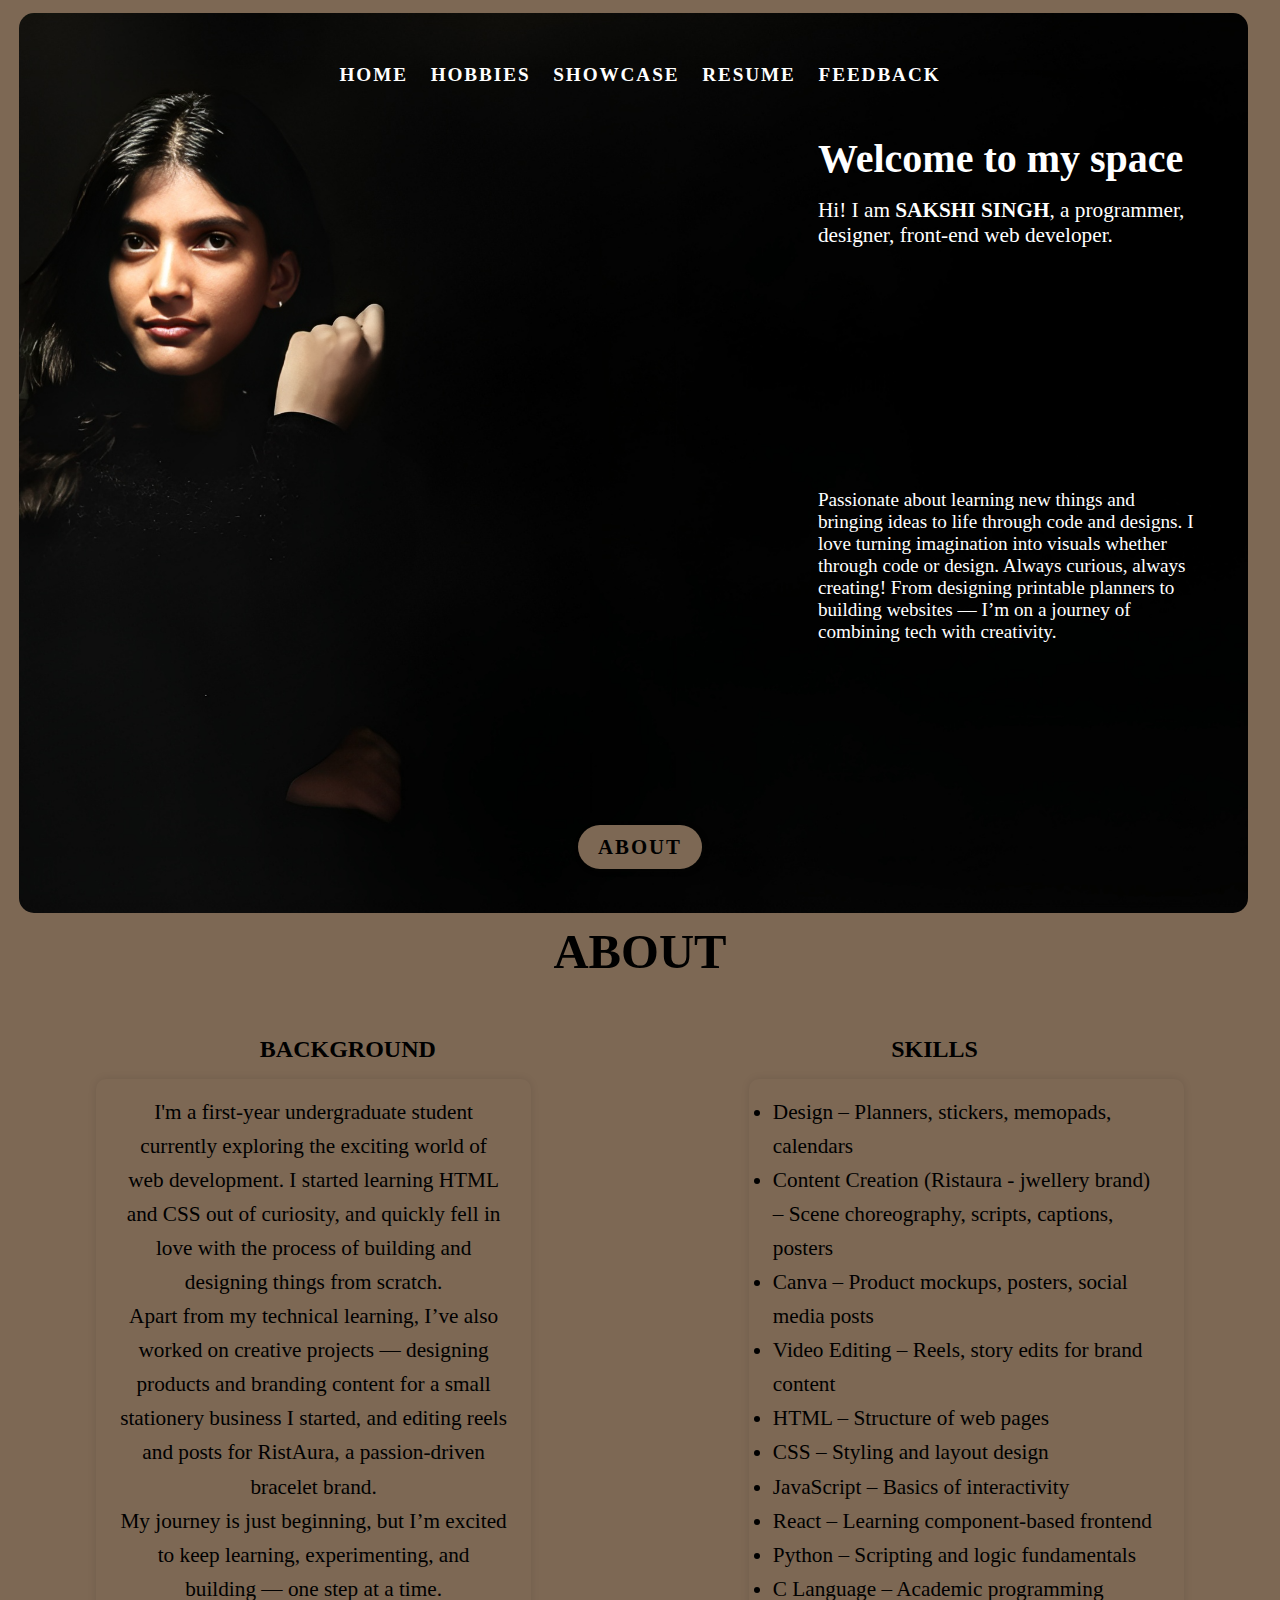
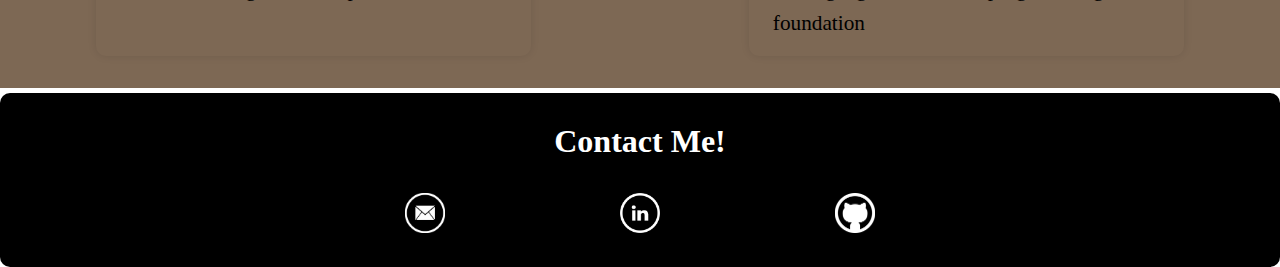
<file: index.html>
<!DOCTYPE html>
<html lang="en">
<head>
    <meta charset="UTF-8">
    <meta name="viewport" content="width=device-width, initial-scale=1.0">


    <title>Sakshi Singh | Portfolio</title>
    <link rel="shortcut icon" href="image/favicon.png" type="image/x-icon">
    <link rel="stylesheet" href="style.css\common.css">
    <link rel="stylesheet" href="style.css\index.css">
    <link href="https://fonts.googleapis.com/css2?family=Poppins:wght@400;600&family=Roboto:wght@300;400&display=swap" rel="stylesheet">

</head>
<body>
    <header>
        <nav>
            <div class="tabs">
                <a href="index.html" >HOME</a>
                <a href="structure.html\hobbies.html" >HOBBIES</a>
                <a href="structure.html\showcase.html" >SHOWCASE</a>
                <a href="structure.html\resume.html" >RESUME</a>
                <a href="structure.html\feedback.html" >FEEDBACK</a>
            </div>
        </nav>
    </header>
    
    <main>
        <section id="bg1">
            <div class="box">
                <div class="myphoto">
                    <div class="adjust">
                        <div class="max">
                            <h2 id="welcome"> Welcome to my space</h2>
                        
                            <p id="welcome_content"> Hi! I am 
                                <b>SAKSHI SINGH</b>,
                                a programmer, designer, front-end web developer. 
                            </p>

                            <p id="intro">Passionate about learning new things and bringing ideas to life through code and designs. I love turning imagination into visuals  whether through code or design. Always curious, always creating! From designing printable planners to building websites — I’m on a journey of combining tech with creativity.
                            </p>
                        </div>
                    </div>
                </div>
            </div>

            <nav>
                <a href="#about" class="btn">ABOUT
                    <!-- <button class="abt-btn">ABOUT</button> -->
                </a>
            </nav>
        </section>

        <section id="about">
            <h1 id="abt-hd">ABOUT </h1>
        <div class="section-wrapper">
            <div class="heading-row">
                <h3 id="background">BACKGROUND </h3>
                <h3 id="skills">SKILLS</h3>
            </div>
            <div id="container">
                    <article id="background_content">I'm a first-year undergraduate student currently exploring the exciting world of web development. I started learning HTML and CSS out of curiosity, and quickly fell in love with the process of building and designing things from scratch.
<br>Apart from my technical learning, I’ve also worked on creative projects — designing products and branding content for a small stationery business I started, and editing reels and posts for RistAura, a passion-driven bracelet brand.<br>
My journey is just beginning, but I’m excited to keep learning, experimenting, and building — one step at a time.
                    </article>
            
                    
                    <article id="skills_content">
                            <ul>
                                <li>Design – Planners, stickers, memopads, calendars</li>
                                <li>Content Creation (Ristaura - jwellery brand) – Scene choreography, scripts, captions, posters</li>
                                <li>Canva – Product mockups, posters, social media posts</li>
                                <li>Video Editing – Reels, story edits for brand content</li>
                                <li>HTML – Structure of web pages </li>
                                <li>CSS – Styling and layout design </li>
                                <li>JavaScript – Basics of interactivity</li>
                                <li>React – Learning component-based frontend</li>
                                <li>Python  – Scripting and logic fundamentals </li>
                                <li>C Language – Academic programming foundation </li>
                            </ul>
                    </article>
             </div>   
        </div>
        </section>
    </main>
<footer id="footer">
    <div class="box2">
    <a id="contact-me" href="structure.html\contact.html">Contact Me!</a><br>
    <div class="logos">  
    <a id="gmail" href="mailto:sakshisinghrajputvishen@gmail.com"><img src="image\gmail.png" style="width: 2.5rem; height: 2.5rem;"></a>
    <a id="linkdin" href="https://www.linkedin.com/in/sakshisingh54?lipi=urn%3Ali%3Apage%3Ad_flagship3_profile_view_base_contact_details%3BRzLN%2Ft9%2FRA2vW0t1CqJ1Lg%3D%3D" target="_blank" rel="norefferer"><img src="image\linkdin.png" style="width: 2.5rem; height: 2.5rem;"> </a>
    <a id="git" href="https://github.com/SakshiSinghVishen" target="_blank" rel="norefferer"><img src="image\github.png" style="width: 2.5rem; height: 2.5rem;"></a>
    </div>
    </div> 
</footer>
</body>
</html>
</file>
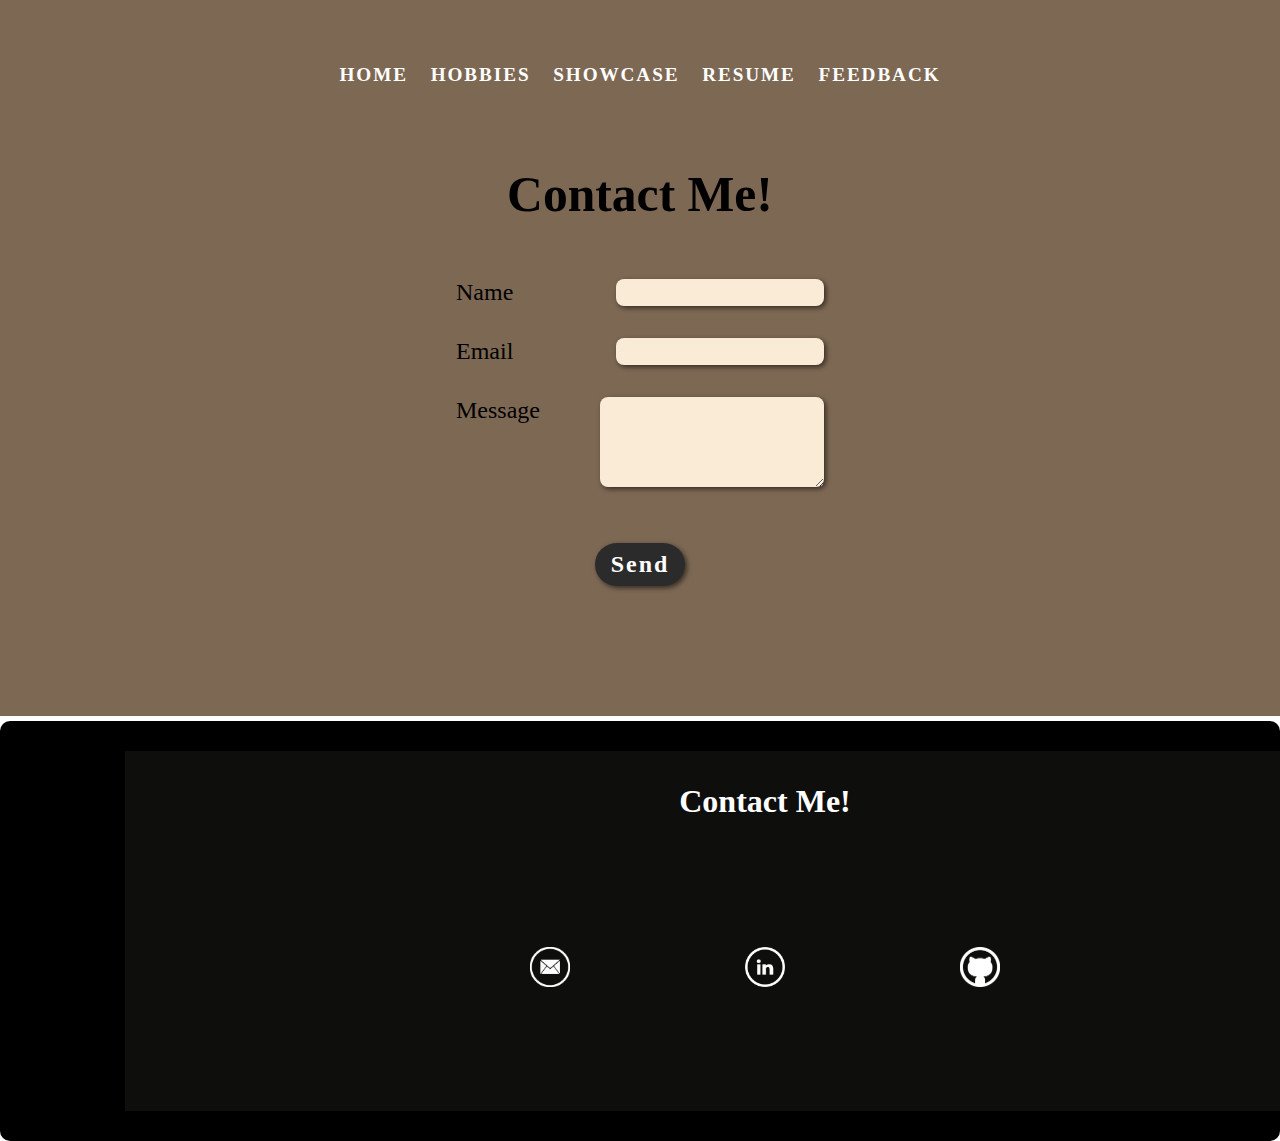
<file: structure.html/contact.html>
<!DOCTYPE html>
<html lang="en">
<head>
    <meta charset="UTF-8">
    <meta name="viewport" content="width=device-width, initial-scale=1.0">
    <title>Sakshi Singh | Portfolio</title>
    <link rel="shortcut icon" href="../image/favicon.png" type="image/x-icon">
    <link rel="stylesheet" href="../style.css/common.css">
    <link rel="stylesheet" href="..\style.css\contact.css">
</head>
<body>
    <header>
        <nav id="nav">
            <a href="..\index.html" >HOME</a>
            <a href="hobies.html" >HOBBIES</a>
            <a href="showcase.html" >SHOWCASE</a>
            <a href="resume.html" >RESUME</a>
            <a href="feedback.html" >FEEDBACK</a>
        </nav>
    </header>

    <main>
        <h1>Contact Me!</h1>
        <div class="arrange">
        <div class="horizontal">
        <div class="vertical">
        <form action="" method="post">
            <div class="form-group">
                <label for="name" id="N">Name</lable>
                <input type="text" id="name" name="name" required><br>
            </div>

            <div class="form-group">
                <label for="email" id="E">Email</lable>
                <input type="email" id="email" name="email" required><br>
            </div>

            <div class="form-group">
                <label for="message" id="M">Message</lable>
                <textarea id="message" name="message" rows="6" required></textarea>
            </div>
        </div>
        </div>
        </div>
        <button type="submit">Send</button>
        </form>
    </main>
    <footer id="footer">
    <div class="box2">
    <a id="contact-me" href="contact.html">Contact Me!</a><br>
    <div class="logos">  
    <a id="gmail" href="mailto:sakshisinghrajputvishen@gmail.com"><img src="..\image\gmail.png" style="width: 2.5rem; height: 2.5rem;"></a>
    <a id="linkdin" href="https://www.linkedin.com/in/sakshisingh54?lipi=urn%3Ali%3Apage%3Ad_flagship3_profile_view_base_contact_details%3BRzLN%2Ft9%2FRA2vW0t1CqJ1Lg%3D%3D" target="_blank" rel="norefferer"><img src="..\image\linkdin.png" style="width: 2.5rem; height: 2.5rem;"> </a>
    <a id="git" href="https://github.com/SakshiSinghVishen" target="_blank" rel="norefferer"><img src="..\image\github.png" style="width: 2.5rem; height: 2.5rem;"></a>
    </div>
    </div> 
</body>
</html>
</file>
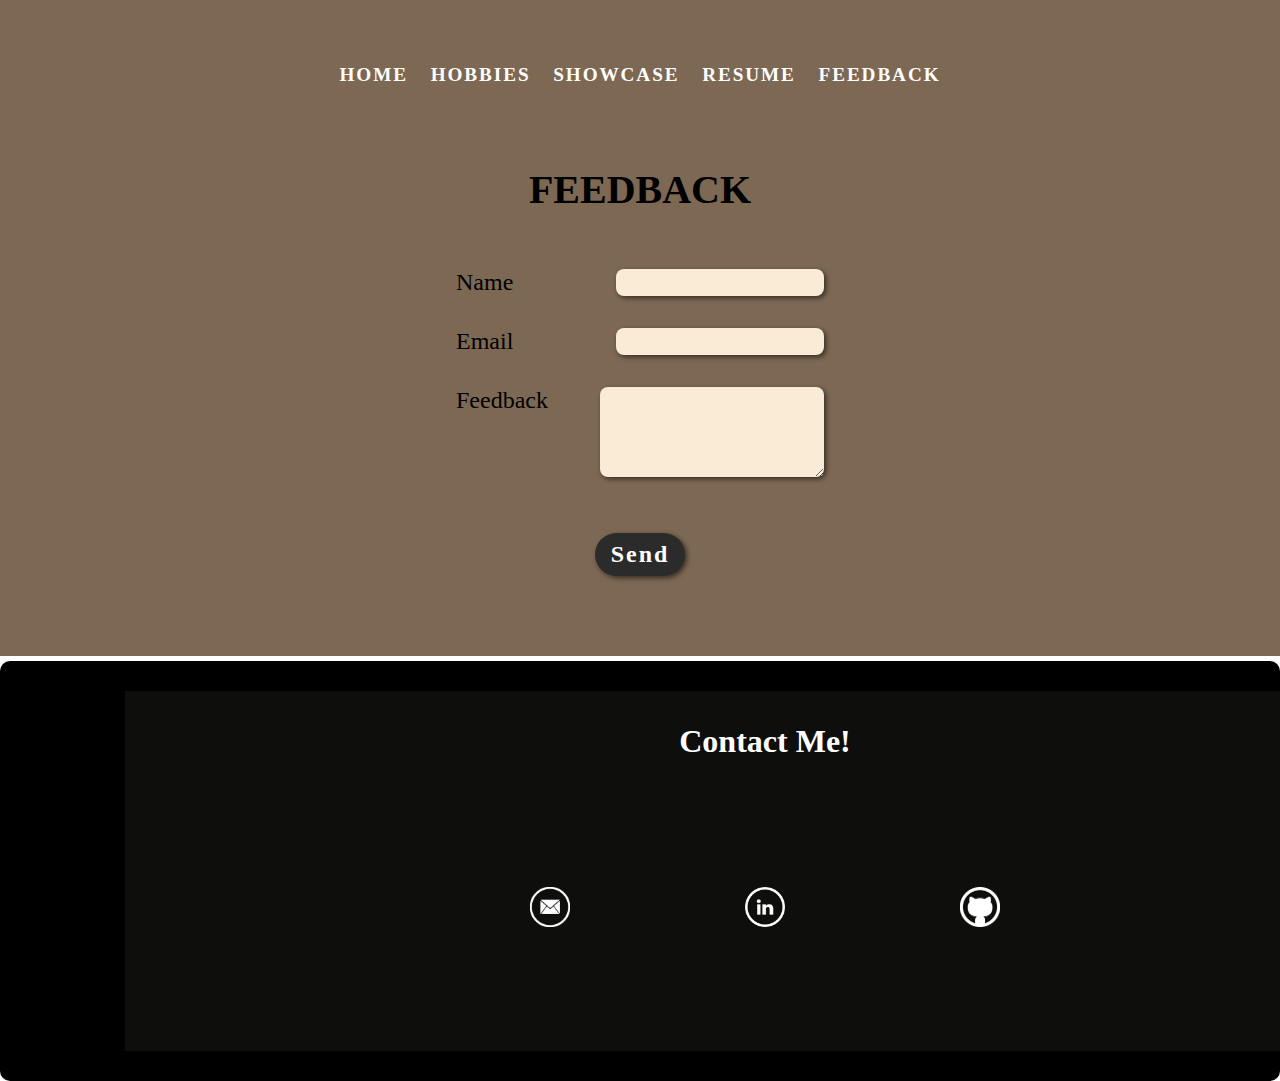
<file: structure.html/feedback.html>
<!DOCTYPE html>
<html lang="en">
<head>
    <meta charset="UTF-8">
    <meta name="viewport" content="width=device-width, initial-scale=1.0">
    <title>Sakshi Singh | Portfolio</title>
    <link rel="shortcut icon" href="../image/favicon.png" type="image/x-icon">
    <link rel="stylesheet" href="../style.css/common.css">
    <link rel="stylesheet" href="../style.css/feedback.css">
</head>
<body>
    <header>
        <nav class="feed-nav">
            <a href="..\index.html" >HOME</a>
            <a href="hobbies.html" >HOBBIES</a>
            <a href="showcase.html" >SHOWCASE</a>
            <a href="resume.html" >RESUME</a>
            <a href="feedback.html" >FEEDBACK</a>
        </nav>
    </header>
    <main>
        <h1>FEEDBACK</h1>
        <div class="arrange">
        <div class="horizontal">
        <div class="vertical">
        <form action="" method="post">
            <div class="form-group">
                <label for="name" id="N">Name</lable>
                <input type="text" id="name" name="name" required><br>
            </div>

            <div class="form-group">
                <label for="email" id="E">Email</lable>
                <input type="email" id="email" name="email" required><br>
            </div>

            <div class="form-group">
                <label for="feedback" id="M">Feedback</lable>
                <textarea id="feedback" name="message" rows="6" required></textarea>
            </div>
        </div>
        </div>
        </div>
        <button type="submit">Send</button>
        </form>
    </main>
    <footer id="footer">
    <div class="box2">
    <a id="contact-me" href="contact.html">Contact Me!</a><br>
    <div class="logos">  
    <a id="gmail" href="mailto:sakshisinghrajputvishen@gmail.com"><img src="..\image\gmail.png" style="width: 2.5rem; height: 2.5rem;"></a>
    <a id="linkdin" href="https://www.linkedin.com/in/sakshisingh54?lipi=urn%3Ali%3Apage%3Ad_flagship3_profile_view_base_contact_details%3BRzLN%2Ft9%2FRA2vW0t1CqJ1Lg%3D%3D" target="_blank" rel="norefferer"><img src="..\image\linkdin.png" style="width: 2.5rem; height: 2.5rem;"> </a>
    <a id="git" href="https://github.com/SakshiSinghVishen" target="_blank" rel="norefferer"><img src="..\image\github.png" style="width: 2.5rem; height: 2.5rem;"></a>
    </div>
    </div> 
    </footer>
</body>
</html>
</file>
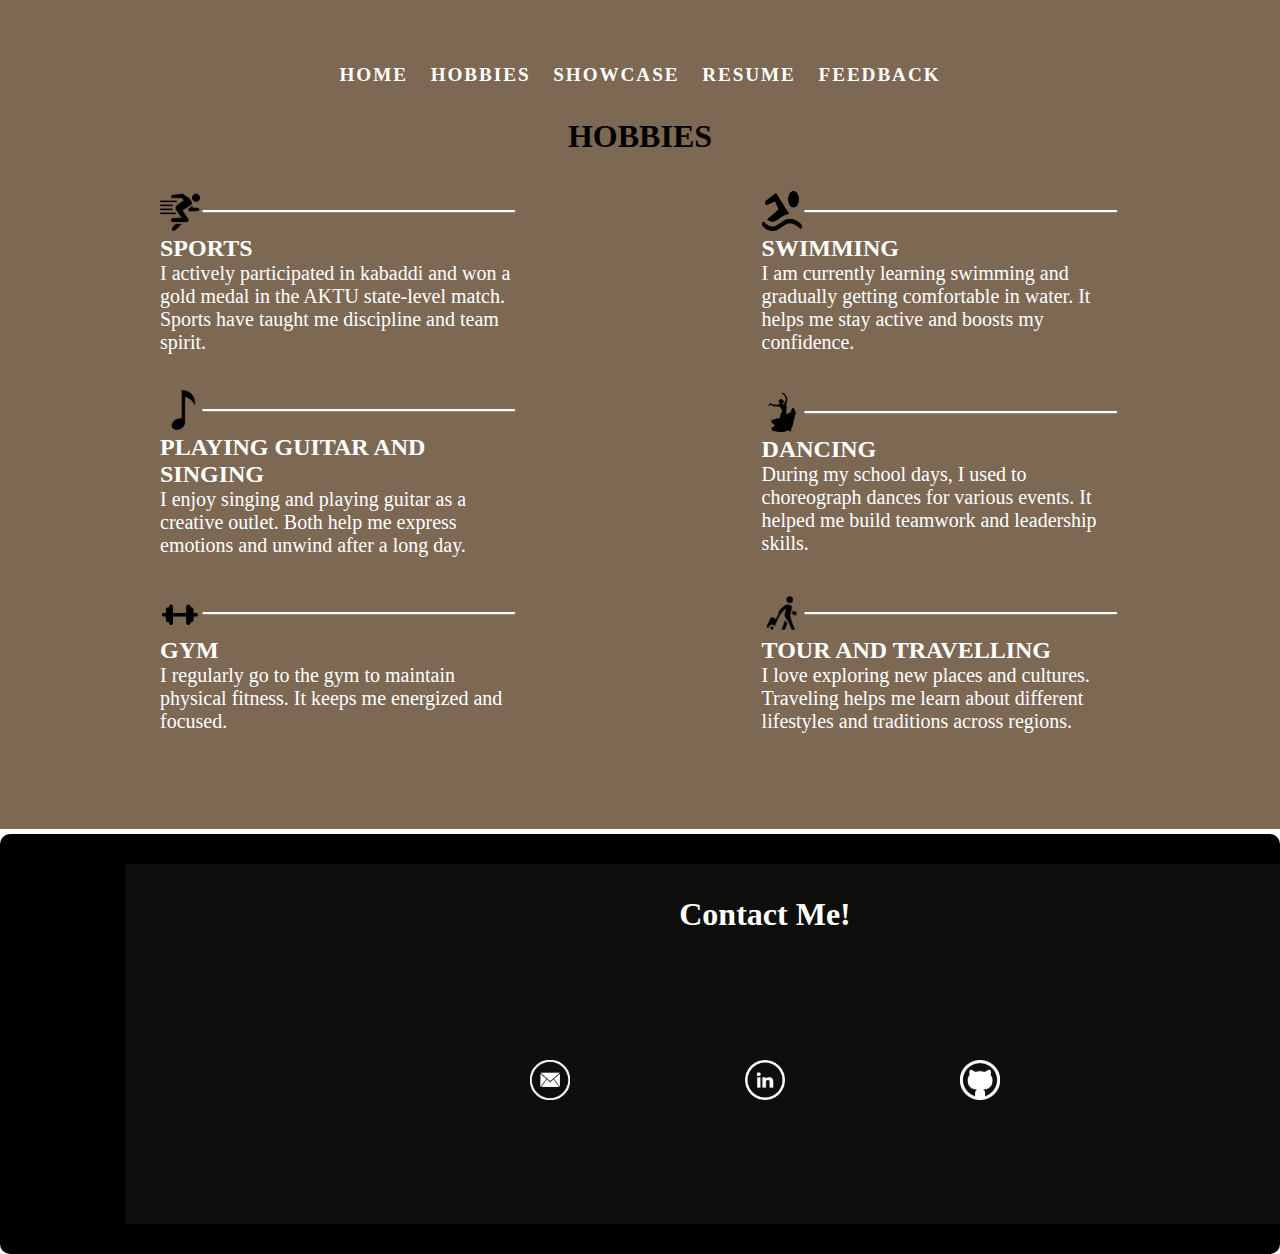
<file: structure.html/hobbies.html>
<!DOCTYPE html>
<html lang="en">
<head>
    <meta charset="UTF-8">
    <meta name="viewport" content="width=device-width, initial-scale=1.0">
    <title>Sakshi Singh | Portfolio</title>
    <link rel="shortcut icon" href="../image/favicon.png" type="image/x-icon">
    <link rel="stylesheet" href="../style.css/common.css">
    <link rel="stylesheet" href="..\style.css\hobbies.css">
</head>
<body>
    <header>
        <nav>
            <a href="..\index.html" >HOME</a>
            <a href="hobbies.html" >HOBBIES</a>
            <a href="showcase.html" >SHOWCASE</a>
            <a href="resume.html" >RESUME</a>
            <a href="feedback.html" >FEEDBACK</a>
        </nav>
    </header>
    <main>
        <H1>HOBBIES</H1>
        <div class="box">
            <div class="hobbies1">
                <div class="hobby1">
                    <div class="line">
                    <img src="..\image\sports.png" style="width: 2.5rem; height: 2.5rem;">
                    <img src="..\image\line.png" id="line1" >
                    </div>
                <H2 id="sports">SPORTS</H2>
                <p>I actively participated in kabaddi and won a gold medal in the AKTU state-level match. Sports have taught me discipline and team spirit.</p>
                </div>
            </div>
        
            <div class="hobbies2">
                <div class="hobby2">
                    <div class="line">
                    <img src="..\image\swimming.png" style="width: 2.5rem; height: 2.5rem;">
                    <img src="..\image\line.png" id="line1">
                </div>
                <H2 id="swimming">SWIMMING</H2>
                <p>I am currently learning swimming and gradually getting comfortable in water. It helps me stay active and boosts my confidence.</p>
                </div>
            </div>

            <div class="hobbies1">
                <div class="hobby1">
                    <div class="line">
                    <img src="..\image\music.png" style="width: 2.5rem; height: 2.5rem;">
                    <img src="..\image\line.png" id="line1" >
                    </div>
                <H2 id="singing">PLAYING GUITAR AND SINGING</H2>
                <p>I enjoy singing and playing guitar as a creative outlet. Both help me express emotions and unwind after a long day.</p>
                </div>
            </div>

            <div class="hobbies2">
                <div class="hobby2">
                    <div class="line">
                    <img src="..\image\dance.png" style="width: 2.5rem; height: 2.5rem;">
                    <img src="..\image\line.png" id="line1">
                    </div>
                <H2 id="dance">DANCING</H2>
                <p>During my school days, I used to choreograph dances for various events. It helped me build teamwork and leadership skills.</p>
                </div>
            </div>

            <div class="hobbies1">
                <div class="hobby1">
                    <div class="line">
                    <img src="..\image\gym.png" style="width: 2.5rem; height: 2.5rem;">
                    <img src="..\image\line.png" id="line1" >
                    </div>
                    
                    
                <H2 id="gym">GYM</H2>
                <p>I regularly go to the gym to maintain physical fitness. It keeps me energized and focused.</p>
                </div>
            </div>

            <div class="hobbies2">
                <div class="hobby2">
                    <div class="line">
                    <img src="..\image\tour.png" style="width: 2.5rem; height: 2.5rem;">
                    <img src="..\image\line.png" id="line1">
                    </div>
                   
                    
                <H2 id="tour">TOUR AND TRAVELLING</H2>
                <p>I love exploring new places and cultures. Traveling helps me learn about different lifestyles and traditions across regions.</p>
                </div>
            </div>
        </div>
    </main>
    <footer id="footer">
    <div class="box2">
    <a id="contact-me" href="contact.html">Contact Me!</a><br>
    <div class="logos">  
    <a id="gmail" href="mailto:sakshisinghrajputvishen@gmail.com"><img src="..\image\gmail.png" style="width: 2.5rem; height: 2.5rem;"></a>
    <a id="linkdin" href="https://www.linkedin.com/in/sakshisingh54?lipi=urn%3Ali%3Apage%3Ad_flagship3_profile_view_base_contact_details%3BRzLN%2Ft9%2FRA2vW0t1CqJ1Lg%3D%3D" target="_blank" rel="norefferer"><img src="..\image\linkdin.png" style="width: 2.5rem; height: 2.5rem;"> </a>
    <a id="git" href="https://github.com/SakshiSinghVishen" target="_blank" rel="norefferer"><img src="..\image\github.png" style="width: 2.5rem; height: 2.5rem;"></a>
    </div>
    </div> 
</footer>
</body>
</html>
</file>
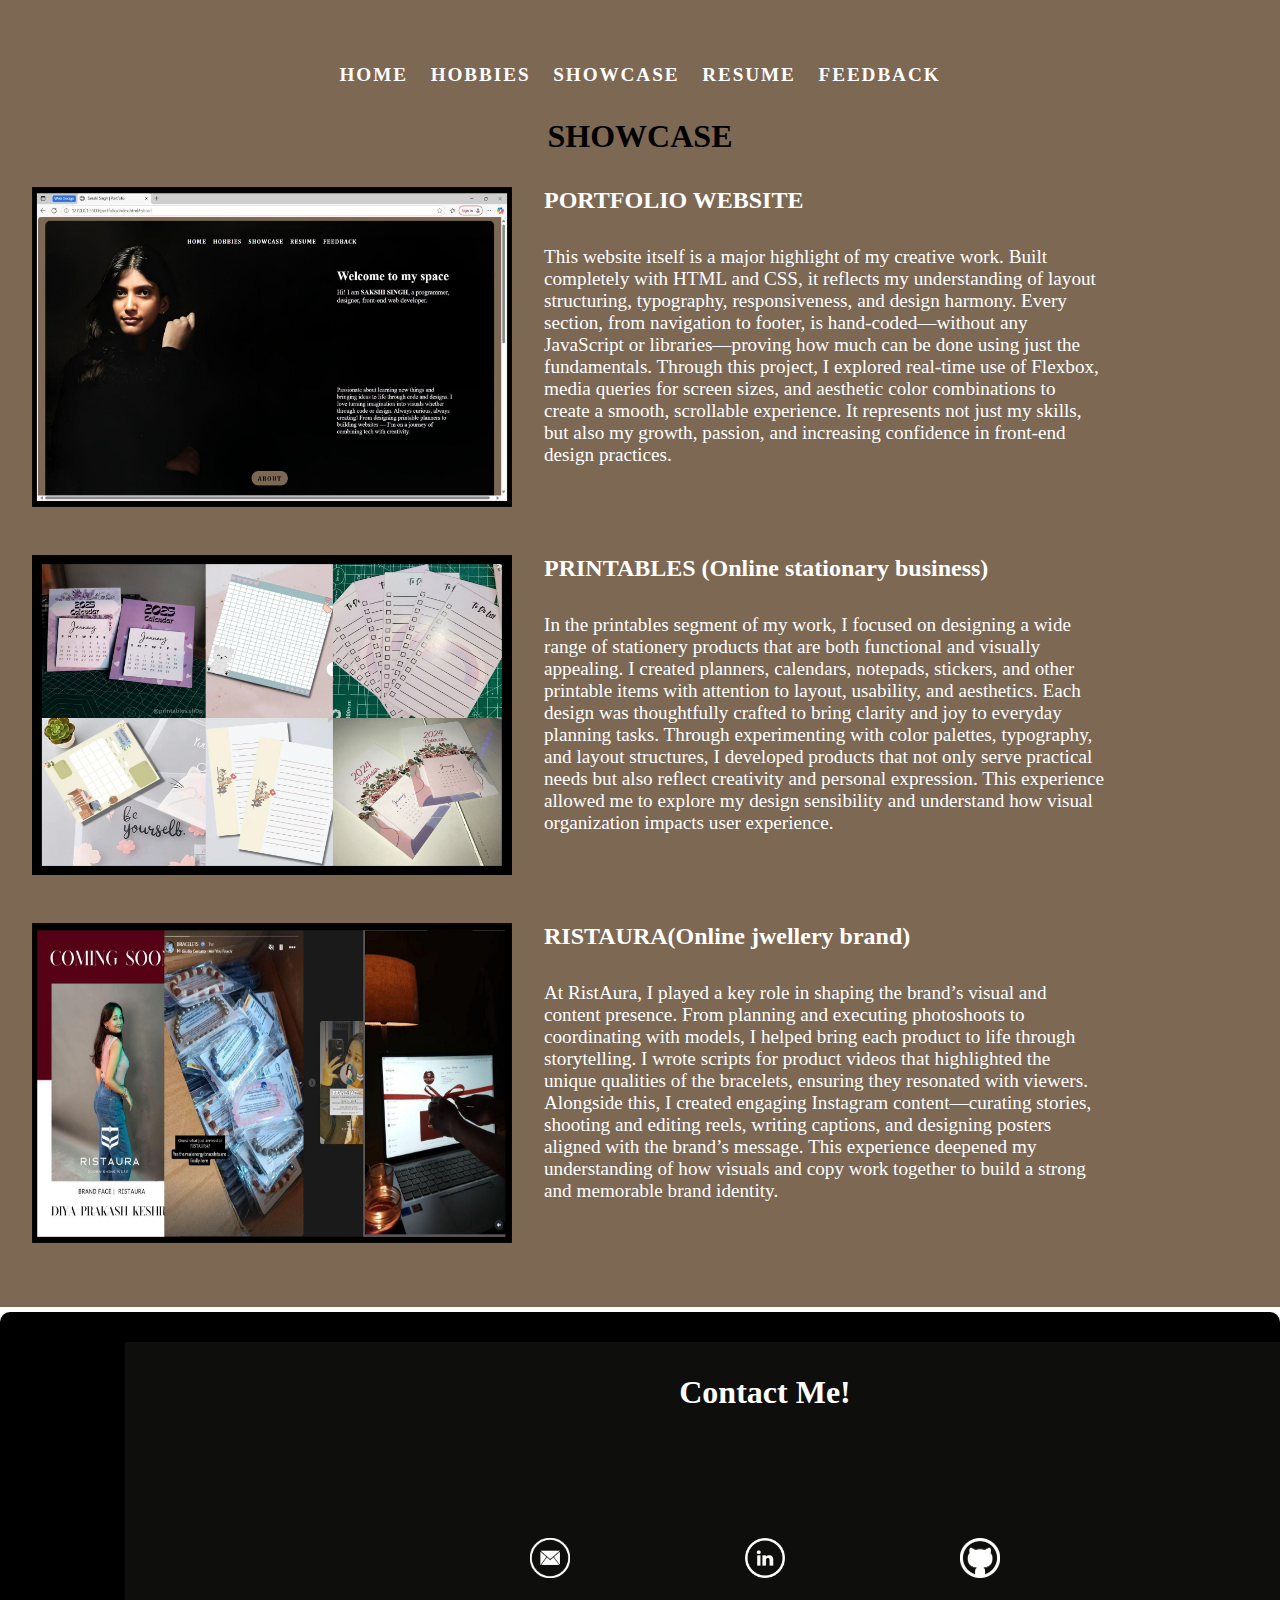
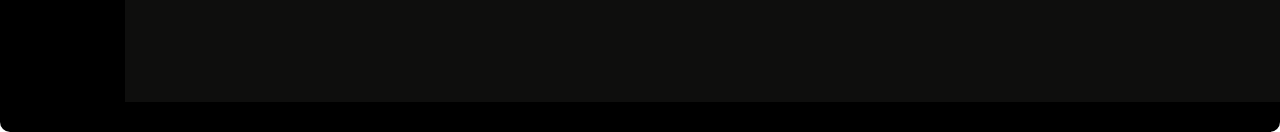
<file: structure.html/showcase.html>
<!DOCTYPE html>
<html lang="en">

<head>
    <meta charset="UTF-8">
    <meta name="viewport" content="width=device-width, initial-scale=1.0">
    <title>Sakshi Singh | Portfolio</title>
    <link rel="stylesheet" href="../style.css/common.css">
    <link rel="shortcut icon" href="../image/favicon.png" type="image/x-icon">
    <link rel="stylesheet" href="..\style.css\showcase.css">
    <link href="https://fonts.googleapis.com/css2?family=Merriweather&display=swap" rel="stylesheet">

</head>

<body>
    <header>
        <nav>
            <a href="../index.html">HOME</a>
            <a href="hobbies.html">HOBBIES</a>
            <a href="showcase.html">SHOWCASE</a>
            <a href="resume.html">RESUME</a>
            <a href="feedback.html">FEEDBACK</a>
        </nav>
    </header>

    <main>
        <H1>SHOWCASE</H1>
        <div class="projects">
            <div id="project">
                <img src="../image/portfolio-ss.png" style="width: 30rem; height: 20rem;" id="protfolio-ss">
                <div id="content">
                    <H2>PORTFOLIO WEBSITE</H2>
                    <p>This website itself is a major highlight of my creative work. Built completely with HTML and CSS,
                        it reflects my understanding of layout structuring, typography, responsiveness, and design
                        harmony. Every section, from navigation to footer, is hand-coded—without any JavaScript or
                        libraries—proving how much can be done using just the fundamentals.
                        Through this project, I explored real-time use of Flexbox, media queries for screen sizes, and
                        aesthetic color combinations to create a smooth, scrollable experience. It represents not just
                        my skills, but also my growth, passion, and increasing confidence in front-end design practices.
                </div>
            </div>

            <div id="project" class='reverse'>
                <img src="../image/printables-ss.jpg" style="width: 30rem; height: 20rem;" id="protfolio-ss">
                <div id="content">
                    <H2>PRINTABLES (Online stationary business)</H2>
                    <p>In the printables segment of my work, I focused on designing a wide range of stationery products
                        that are both functional and visually appealing. I created planners, calendars, notepads,
                        stickers, and other printable items with attention to layout, usability, and aesthetics. Each
                        design was thoughtfully crafted to bring clarity and joy to everyday planning tasks. Through
                        experimenting with color palettes, typography, and layout structures, I developed products that
                        not only serve practical needs but also reflect creativity and personal expression. This
                        experience allowed me to explore my design sensibility and understand how visual organization
                        impacts user experience.</p>
                </div>
            </div>

            <div id="project">
                <img src="../image/ristaura-ss.png" style="width: 30rem; height: 20rem;" id="protfolio-ss">
                <div id="content">
                    <H2>RISTAURA(Online jwellery brand)</H2>
                    <p> At RistAura, I played a key role in shaping the brand’s visual and content presence. From
                        planning and executing photoshoots to coordinating with models, I helped bring each product to
                        life through storytelling. I wrote scripts for product videos that highlighted the unique
                        qualities of the bracelets, ensuring they resonated with viewers. Alongside this, I created
                        engaging Instagram content—curating stories, shooting and editing reels, writing captions, and
                        designing posters aligned with the brand’s message. This experience deepened my understanding of
                        how visuals and copy work together to build a strong and memorable brand identity.
                    </p>
                </div>

            </div>
        </div>
    </main>

    <footer id="footer">
        <div class="box2">
            <a id="contact-me" href="contact.html">Contact Me!</a><br>
            <div class="logos">
                <a id="gmail" href="mailto:sakshisinghrajputvishen@gmail.com"><img src="..\image\gmail.png"
                        style="width: 2.5rem; height: 2.5rem;"></a>
                <a id="linkdin"
                    href="https://www.linkedin.com/in/sakshisingh54?lipi=urn%3Ali%3Apage%3Ad_flagship3_profile_view_base_contact_details%3BRzLN%2Ft9%2FRA2vW0t1CqJ1Lg%3D%3D"
                    target="_blank" rel="norefferer"><img src="..\image\linkdin.png"
                        style="width: 2.5rem; height: 2.5rem;"> </a>
                <a id="git" href="https://github.com/SakshiSinghVishen" target="_blank" rel="norefferer"><img
                        src="..\image\github.png" style="width: 2.5rem; height: 2.5rem;"></a>
            </div>
        </div>
    </footer>
</body>

</html>
</file>
<file: style.css/common.css>
#footer {
  background-color: black;
  color: white;
  padding: 30px 125px;
  text-align: center;
  margin-top: 5px;
  border-radius: 10px;

}

#footer #contact-me {
  display: block;
  color: white;
  font-size: 2rem;
  font-weight: bold;
  font-family: 'Cambria';
  text-decoration: none;
  margin-bottom: 15px;
}

#footer .logos {
  display: flex;
  justify-content: center;
  align-items: center;
  gap: 175px;
}

#footer .logos img {
  width: 1.5rem;
  height: 1.5rem;
  transition: transform 0.2s ease;
}

#footer .logos img:hover {
  transform: scale(1.2);
}
</file>
<file: style.css/feedback.css>
*{
    box-sizing: border-box;
    margin: 0%;
    padding: 0%;
}

header {
  background-color: #7d6854;
  padding-top: 4rem;
  width:100vw;
  font-family: 'Cambria';
  letter-spacing: 0.1em;
  font-size: 1.2rem;
  word-spacing: 1rem;
  text-align: center;
}

.feed-nav a {
  color: white;
  text-decoration: none;
  margin: auto;
  font-weight: bold;
  font-family: 'Cambria';
}

main{
    background-color: #7d6854;
    padding-top: 5rem;
    width: 100vw;
    text-align: center;
    align-items: center;
    /* margin-bottom: 5rem; */
    padding-bottom: 5rem;
}

h1{
    font-family: 'Times new roman';
    font-size: 2.5rem;
}



footer{
    background-color: #7d6854;
    padding-top: 5rem;
}

.box2{
    position: relative;
    background-color: #0e0e0d;
    height: 40vh ;
    width: 100vw;
    background-size: cover;
    background-repeat: no-repeat;
    background-position: center;
    position: relative;
    padding-top: 0rem;
}

#contact-me{
    position: absolute;
    width: 100vw ;
    padding-top: 2rem ;
    color: white;
    text-decoration: none;
    font-weight: bold;
    font-family: 'Cambria';
    font-size: 2rem;
    cursor: pointer;
    text-align: center;
}


.logos{
  position: absolute;
  display: flex;
  flex-direction: row;
  margin-top: 5rem;
  flex-wrap:wrap ;
  align-items: center;
  width: 100vw;
  height: 15rem;
  justify-content: center;
  gap:20rem ;
}

.arrange form{
    display: flex;
    flex-direction: column;
    width: 100vw;
    height: 20rem;
    gap: 2rem;
    font-family: 'Cambria';
    font-size: 1.5rem;
    align-items: center;
    justify-content: center;
  }

.horizontal #N,
.horizontal #E,
.horizontal #M{
    display: flex;
    width: 23rem;
    justify-content: space-between;
}

.vertical #name,
.vertical #email,
.vertical #feedback{
    display: flex;
    flex-direction: column;
    width:14rem;
    border-radius: 0.5rem ;
    background-color:antiquewhite ;
    border:1px ;
    box-shadow: 2px 2px 5px rgba(5, 5, 3, 0.6);
}

.vertical #name,
.vertical #email{
    margin-left: 6.4rem;
}

button {
  background-color: #2c2b2b;
  color:white;
  left:50%;
  padding: 0.5rem 1rem;
  border: none;
  text-decoration: none;
  border-radius: 25px;
  font-size: 1.5rem;
  cursor: pointer;
  transition: 0.3s ease;
  /* display: inline-block; */
  font-family: 'Cambria';
  font-weight: bold;
  letter-spacing: 2px ;
  box-shadow: 2px 2px 5px rgba(5, 5, 3, 0.6);
}

button:hover {
  background-color: #b9a797;
}
</file>
